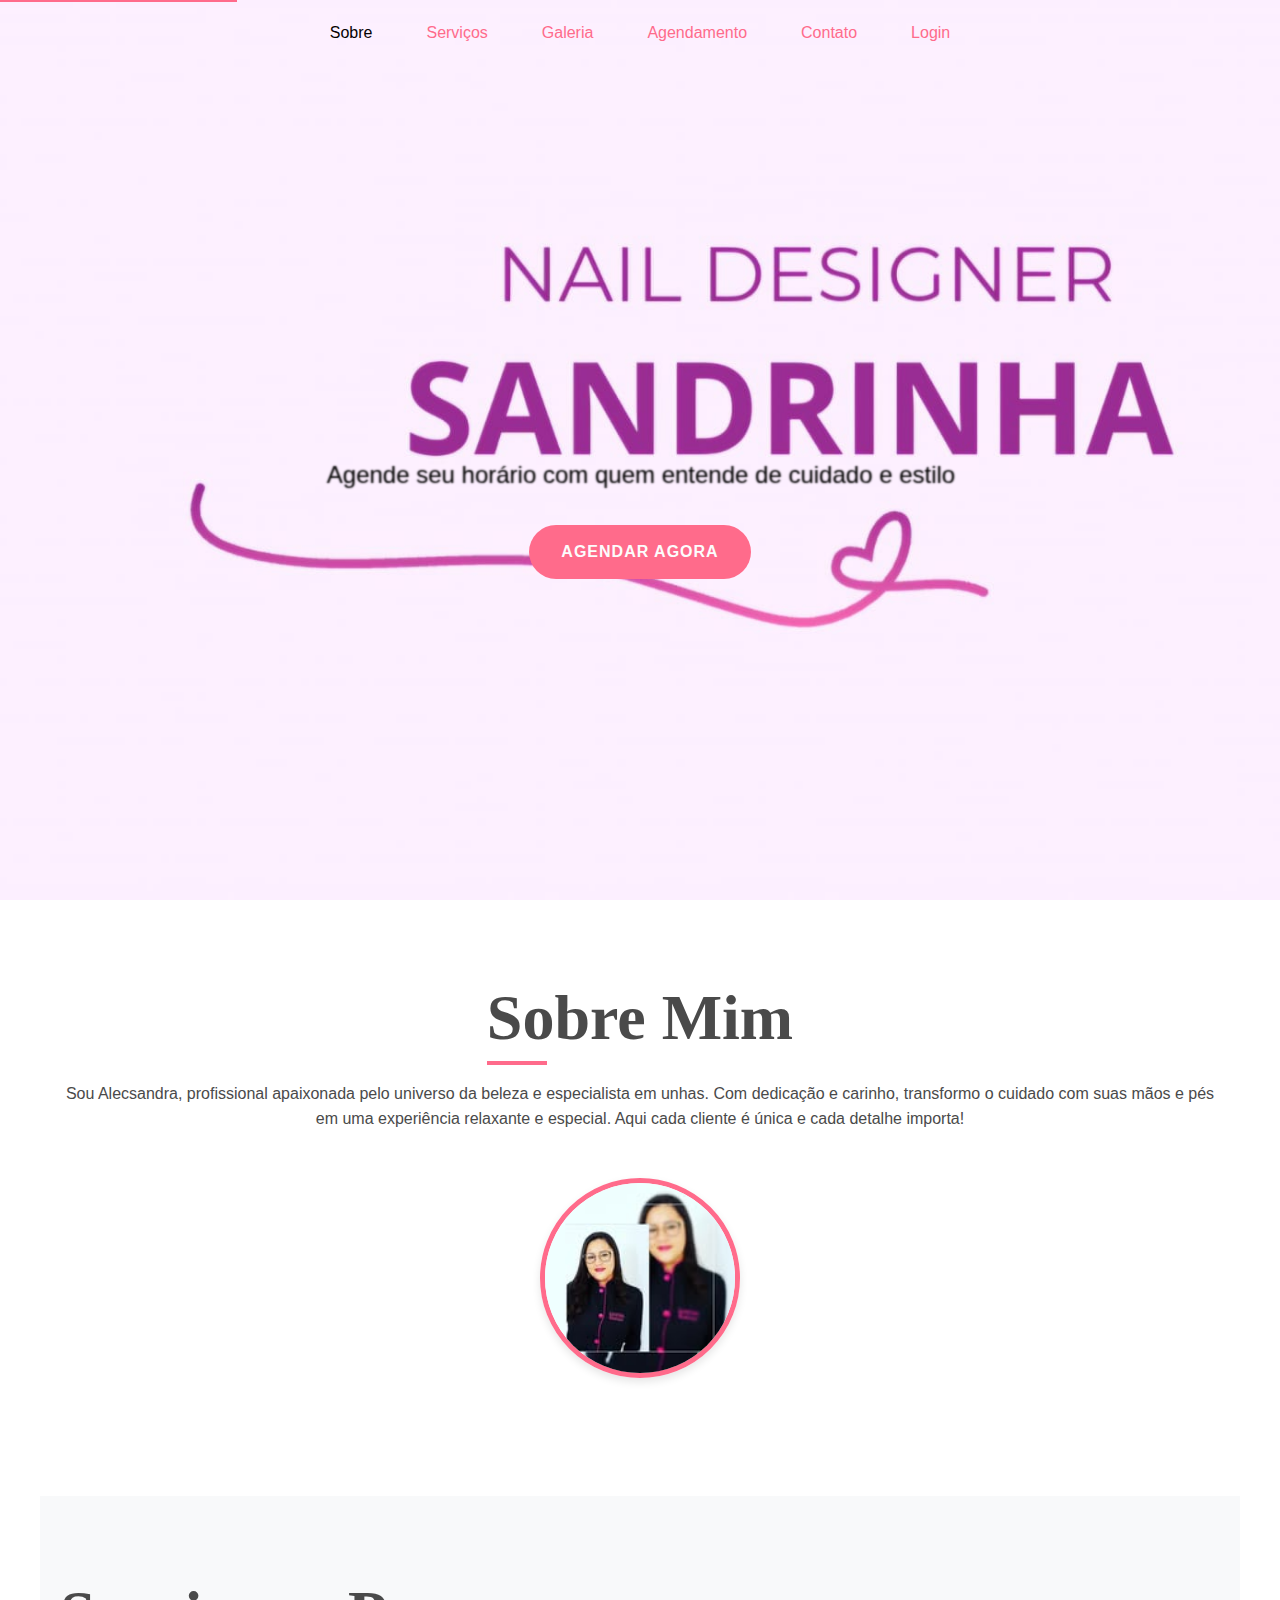
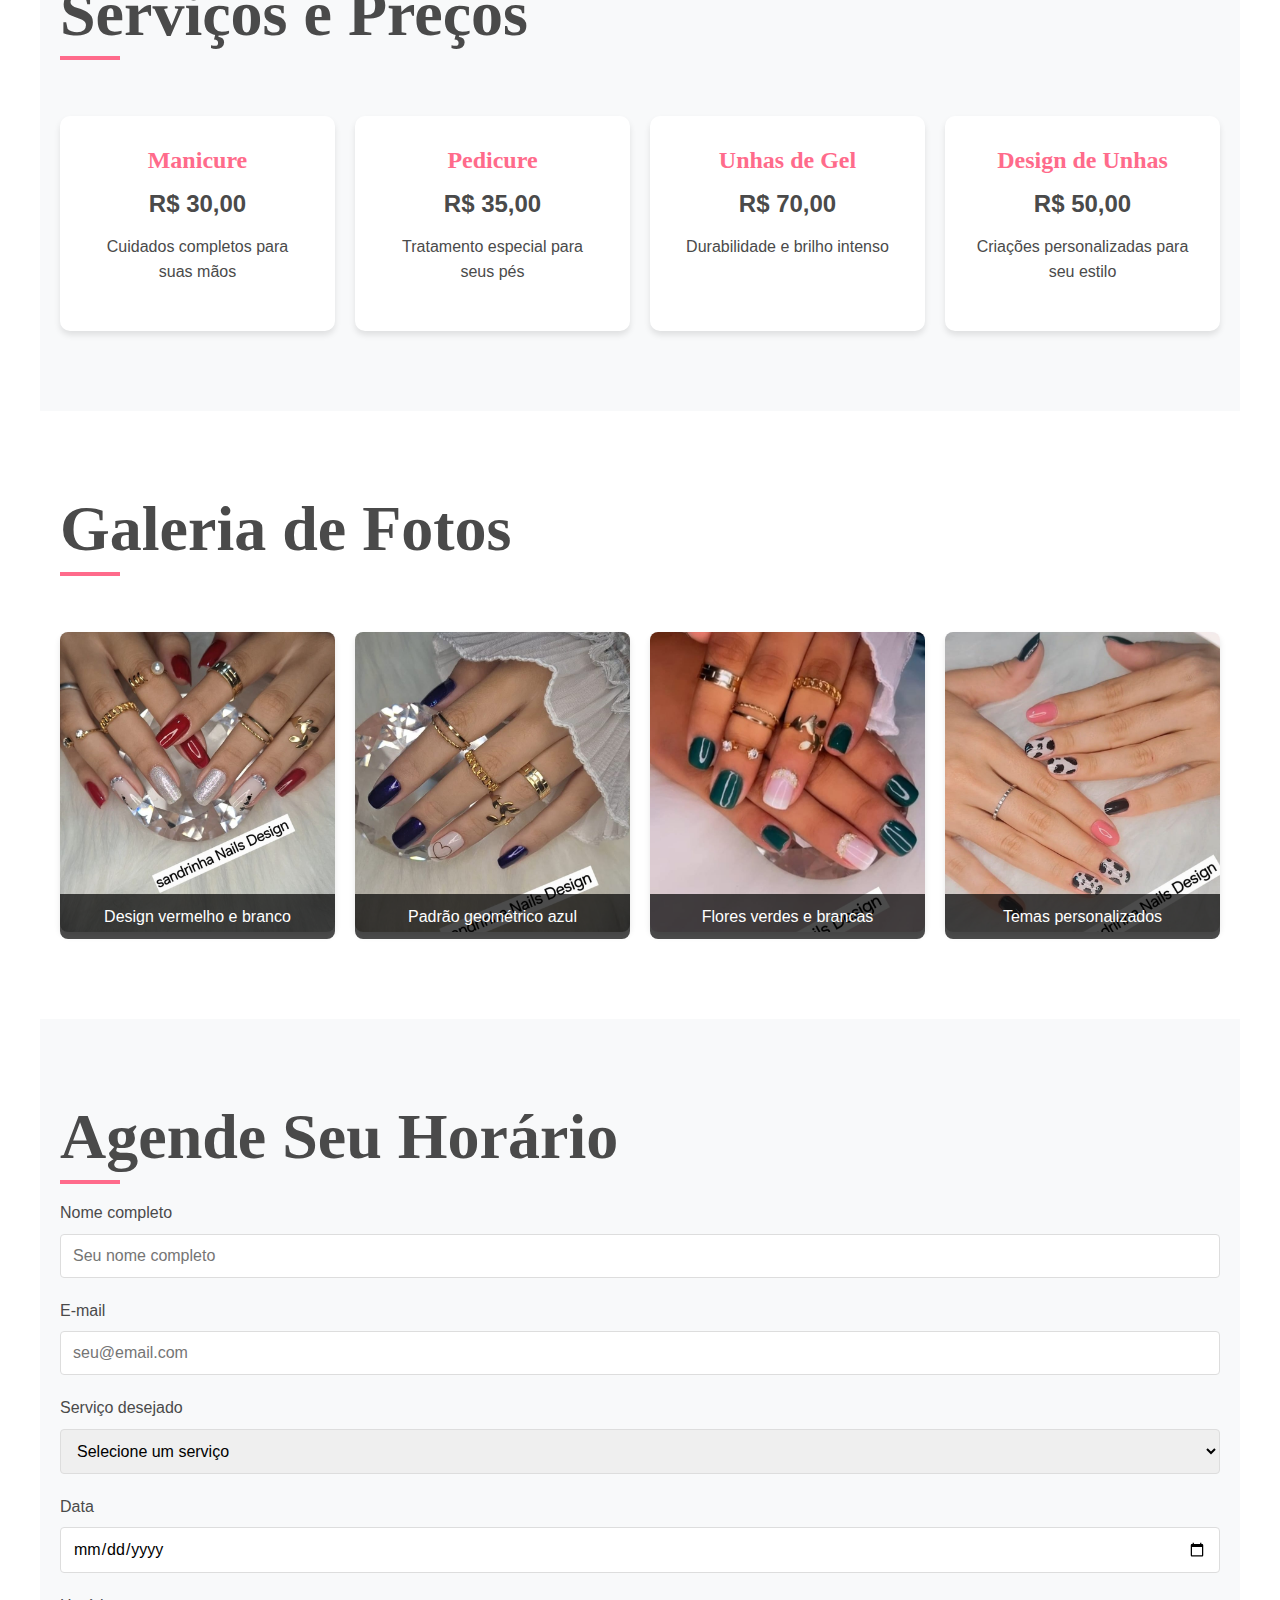
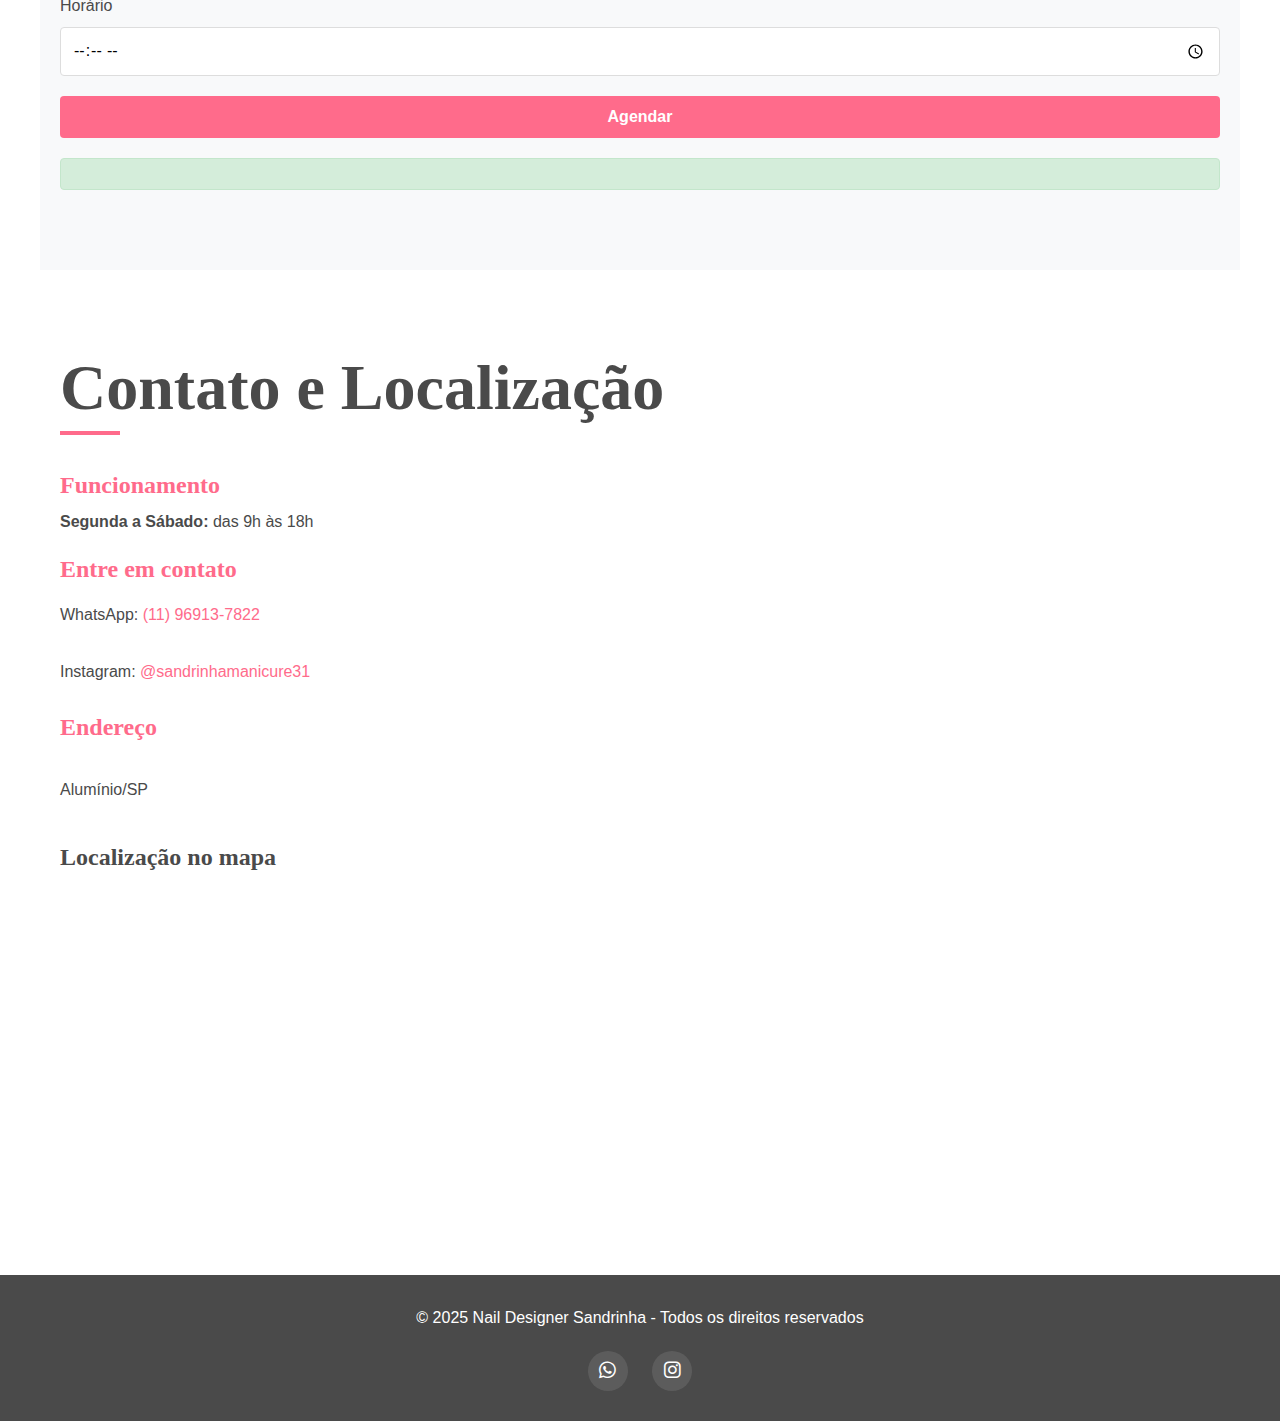
<file: frontend/index.html>
<!DOCTYPE html>
<html lang="pt-BR">
<head>
  <meta charset="UTF-8">
  <meta name="viewport" content="width=device-width, initial-scale=1.0">
  <meta name="description" content="Salão de beleza especializado em design de unhas em Alumínio/SP. Agende seu horário para manicure, pedicure, unhas de gel e designs personalizados.">
  <link rel="shortcut icon" href="logo.jpeg" type="Logo Nail Designer Sandrinha ">
  <title>Nail Designer Sandrinha </title>

  <!-- MANTIDO: link para o CSS externo -->
  <link rel="stylesheet" href="styles.css">
  <link rel="stylesheet" href="https://cdnjs.cloudflare.com/ajax/libs/font-awesome/6.5.0/css/all.min.css">
</head>
<body>
  <!-- Adicionado: link para pular para conteúdo principal -->
  <a href="#main-content" class="skip-link">Pular para o conteúdo principal</a>
  
  <!-- MANTIDO: seção principal de cabeçalho -->
  <header class="hero" role="banner">
    <div class="hero-overlay">
      <!-- MANTIDO: barra de navegação -->
      <nav class="navbar" aria-label="Navegação principal">
        <button class="menu-toggle" aria-expanded="false" aria-controls="menu" aria-label="Abrir menu">
          <span class="hamburger"></span>
        </button>
        <ul id="menu" class="menu">
          <!-- MANTIDO: navegação entre seções -->
          <li><a href="#sobre" aria-current="page">Sobre</a></li>
          <li><a href="#servicos">Serviços</a></li>
          <li><a href="#galeria">Galeria</a></li>
          <li><a href="#agendar">Agendamento</a></li>
          <li><a href="#contato">Contato</a></li>
          <!-- NOVO: link de login -->
          <li><a href="login.html">Login</a></li>
        </ul>
      </nav>

      <!-- MANTIDO: texto de chamada no cabeçalho -->
      <div class="hero-text">
        <h1></h1>
        <p>Agende seu horário com quem entende de cuidado e estilo</p>
        <!-- Adicionado: link para agendamento no hero -->
        <a href="#agendar" class="cta-button">Agendar agora</a>
      </div>
    </div>
  </header>

  <main id="main-content">
    <!-- MANTIDO: seção "Sobre Mim" -->
    <section id="sobre" class="sobre" aria-labelledby="sobre-heading">
      <h2 id="sobre-heading">Sobre Mim</h2>
      <p>Sou Alecsandra, profissional apaixonada pelo universo da beleza e especialista em unhas. Com dedicação e carinho, transformo o cuidado com suas mãos e pés em uma experiência relaxante e especial. Aqui cada cliente é única e cada detalhe importa!</p>
      <!-- Adicionado: foto da profissional com texto alternativo -->
      <img src="sandrinha.jpg" alt="Alecsandra, profissional de design de unhas sorrindo em seu salão" class="profile-photo">
    </section>

    <!-- MANTIDO: seção de serviços -->
    <section id="servicos" class="servicos" aria-labelledby="servicos-heading">
      <h2 id="servicos-heading">Serviços e Preços</h2>
      <div class="services-grid">
        <div class="card" tabindex="0">
          <h3>Manicure</h3>
          <p>R$ 30,00</p>
          <p>Cuidados completos para suas mãos</p>
        </div>
        <div class="card" tabindex="0">
          <h3>Pedicure</h3>
          <p>R$ 35,00</p>
          <p>Tratamento especial para seus pés</p>
        </div>
        <div class="card" tabindex="0">
          <h3>Unhas de Gel</h3>
          <p>R$ 70,00</p>
          <p>Durabilidade e brilho intenso</p>
        </div>
        <div class="card" tabindex="0">
          <h3>Design de Unhas</h3>
          <p>R$ 50,00</p>
          <p>Criações personalizadas para seu estilo</p>
        </div>
      </div>
    </section>

    <!-- MANTIDO: galeria de fotos -->
    <section id="galeria" class="galeria" aria-labelledby="galeria-heading">
      <h2 id="galeria-heading">Galeria de Fotos</h2>
      <div class="galeria-container">
        <!-- MANTIDO: imagens ilustrativas com texto alternativo melhorado -->
        <figure>
          <img src="mao1.jpg" alt="Unhas decoradas com esmalte vermelho e detalhes em branco em mãos femininas">
          <figcaption>Design vermelho e branco</figcaption>
        </figure>
        <figure>
          <img src="mao2.jpg" alt="Unhas decoradas com esmalte azul escuro e padrões geométricos em branco">
          <figcaption>Padrão geométrico azul</figcaption>
        </figure>
        <figure>
          <img src="mao3.jpg" alt="Unhas verdes com detalhes florais em branco e dourado">
          <figcaption>Flores verdes e brancas</figcaption>
        </figure>
        <figure>
          <img src="mao4.jpg" alt="Unhas decoradas com tema de vaca, alternando entre preto com manchas brancas e rosa">
          <figcaption>Temas personalizados</figcaption>
        </figure>
      </div>
    </section>

    <!-- MANTIDO: formulário de agendamento -->
    <section id="agendar" class="agendamento" aria-labelledby="agendar-heading">
      <h2 id="agendar-heading">Agende Seu Horário</h2>
      <form id="formAgendamento" aria-label="Formulário de agendamento">
        <div class="form-group">
          <label for="nome">Nome completo</label>
          <input type="text" id="nome" name="nome" placeholder="Seu nome completo" required>
        </div>
        <div class="form-group">
          <label for="email">E-mail</label>
          <input type="email" id="email" name="email" placeholder="seu@email.com" required>
        </div>
        <div class="form-group">
          <label for="servico">Serviço desejado</label>
          <select id="servico" name="servico" required>
            <option value="">Selecione um serviço</option>
            <option value="Manicure">Manicure</option>
            <option value="Pedicure">Pedicure</option>
            <option value="Unhas de Gel">Unhas de Gel</option>
            <option value="Design de Unhas">Design de Unhas</option>
          </select>
        </div>
        <div class="form-group">
          <label for="data">Data</label>
          <input type="date" id="data" name="data" required>
        </div>
        <div class="form-group">
          <label for="hora">Horário</label>
          <input type="time" id="hora" name="hora" required>
        </div>
        <button type="submit" class="submit-button">Agendar</button>
      </form>
      <div id="mensagem" role="alert"></div>
    </section>

    <!-- MODIFICADO: seção de contato agora inclui funcionamento, whatsapp e instagram -->
    <section id="contato" class="contato" aria-labelledby="contato-heading">
      <h2 id="contato-heading">Contato e Localização</h2>
      <!-- ADICIONADO: horário de funcionamento e chamada para contato -->
      <div class="contact-info">
        <h3>Funcionamento</h3>
        <p><strong>Segunda a Sábado:</strong> das 9h às 18h</p>
        
        <h3>Entre em contato</h3>
        <p>WhatsApp: <a href="https://wa.me/+5511969137822" class="whatsapp-link">(11) 96913-7822</a></p>
        <p>Instagram: <a href="https://www.instagram.com/sandrinhamanicure31?igsh=bXljdzF1c250Nm1j" class="instagram-link">@sandrinhamanicure31</a></p>
        
        <h3>Endereço</h3>
        <p><br>Alumínio/SP</p>
      </div>

      <!-- MANTIDO: mapa do Google Maps da cidade com título -->
      <div class="map-container">
        <h3>Localização no mapa</h3>
        <iframe 
          src="https://www.google.com/maps?q=Alum%C3%ADnio,+SP&output=embed" 
          width="100%" 
          height="300" 
          style="border:0;"
          title="Mapa mostrando a localização do salão em Alumínio/SP"
          aria-label="Mapa interativo da localização do salão"
          loading="lazy">
        </iframe>
      </div>
    </section>
  </main>

  <!-- MODIFICADO: rodapé atualizado com ícones sociais -->
  <footer role="contentinfo">
    <div class="footer-content">
      <!-- MANTIDO: direitos autorais, porém com melhorias -->
      <p>© 2025 Nail Designer Sandrinha - Todos os direitos reservados</p>

      <!-- ADICIONADO: ícones do WhatsApp e Instagram com links e textos descritivos -->
      <div class="social-icons">
        <a href="https://wa.me/+5511969137822" target="_blank" aria-label="WhatsApp - Entre em contato pelo WhatsApp">
          <i class="fab fa-whatsapp" aria-hidden="true"></i>
          <span class="sr-only">WhatsApp</span>
        </a>
        <a href="https://www.instagram.com/sandrinhamanicure31?igsh=bXljdzF1c250Nm1j" target="_blank" aria-label="Instagram - Siga-nos no Instagram">
          <i class="fab fa-instagram" aria-hidden="true"></i>
          <span class="sr-only">Instagram</span>
        </a>
      </div>
    </div>
  </footer>

  <!-- Adicionado: botão de voltar ao topo -->
  <a href="#top" class="back-to-top" aria-label="Voltar ao topo da página">
    <i class="fas fa-arrow-up" aria-hidden="true"></i>
  </a>

  <!-- MANTIDO: script para alternar menu (útil em versões responsivas) -->
  <script>
    // Menu toggle acessível
    const menuToggle = document.querySelector('.menu-toggle');
    const menu = document.querySelector('.menu');
    
    menuToggle.addEventListener('click', function() {
      const expanded = this.getAttribute('aria-expanded') === 'true';
      this.setAttribute('aria-expanded', !expanded);
      menu.classList.toggle('show');
    });
    
    // Validação do formulário
    document.getElementById('formAgendamento').addEventListener('submit', function(e) {
      e.preventDefault();
      const nome = document.getElementById('nome').value;
      const mensagem = document.getElementById('mensagem');
      
      mensagem.textContent = `Obrigado, ${nome}! Seu agendamento foi recebido. Entraremos em contato para confirmação.`;
      mensagem.setAttribute('role', 'alert');
      this.reset();
    });
    
    // Skip link focus
    document.querySelector('.skip-link').addEventListener('click', function() {
      document.getElementById('main-content').setAttribute('tabindex', '-1');
      document.getElementById('main-content').focus();
    });
  </script>
</body>
</html>
</file>
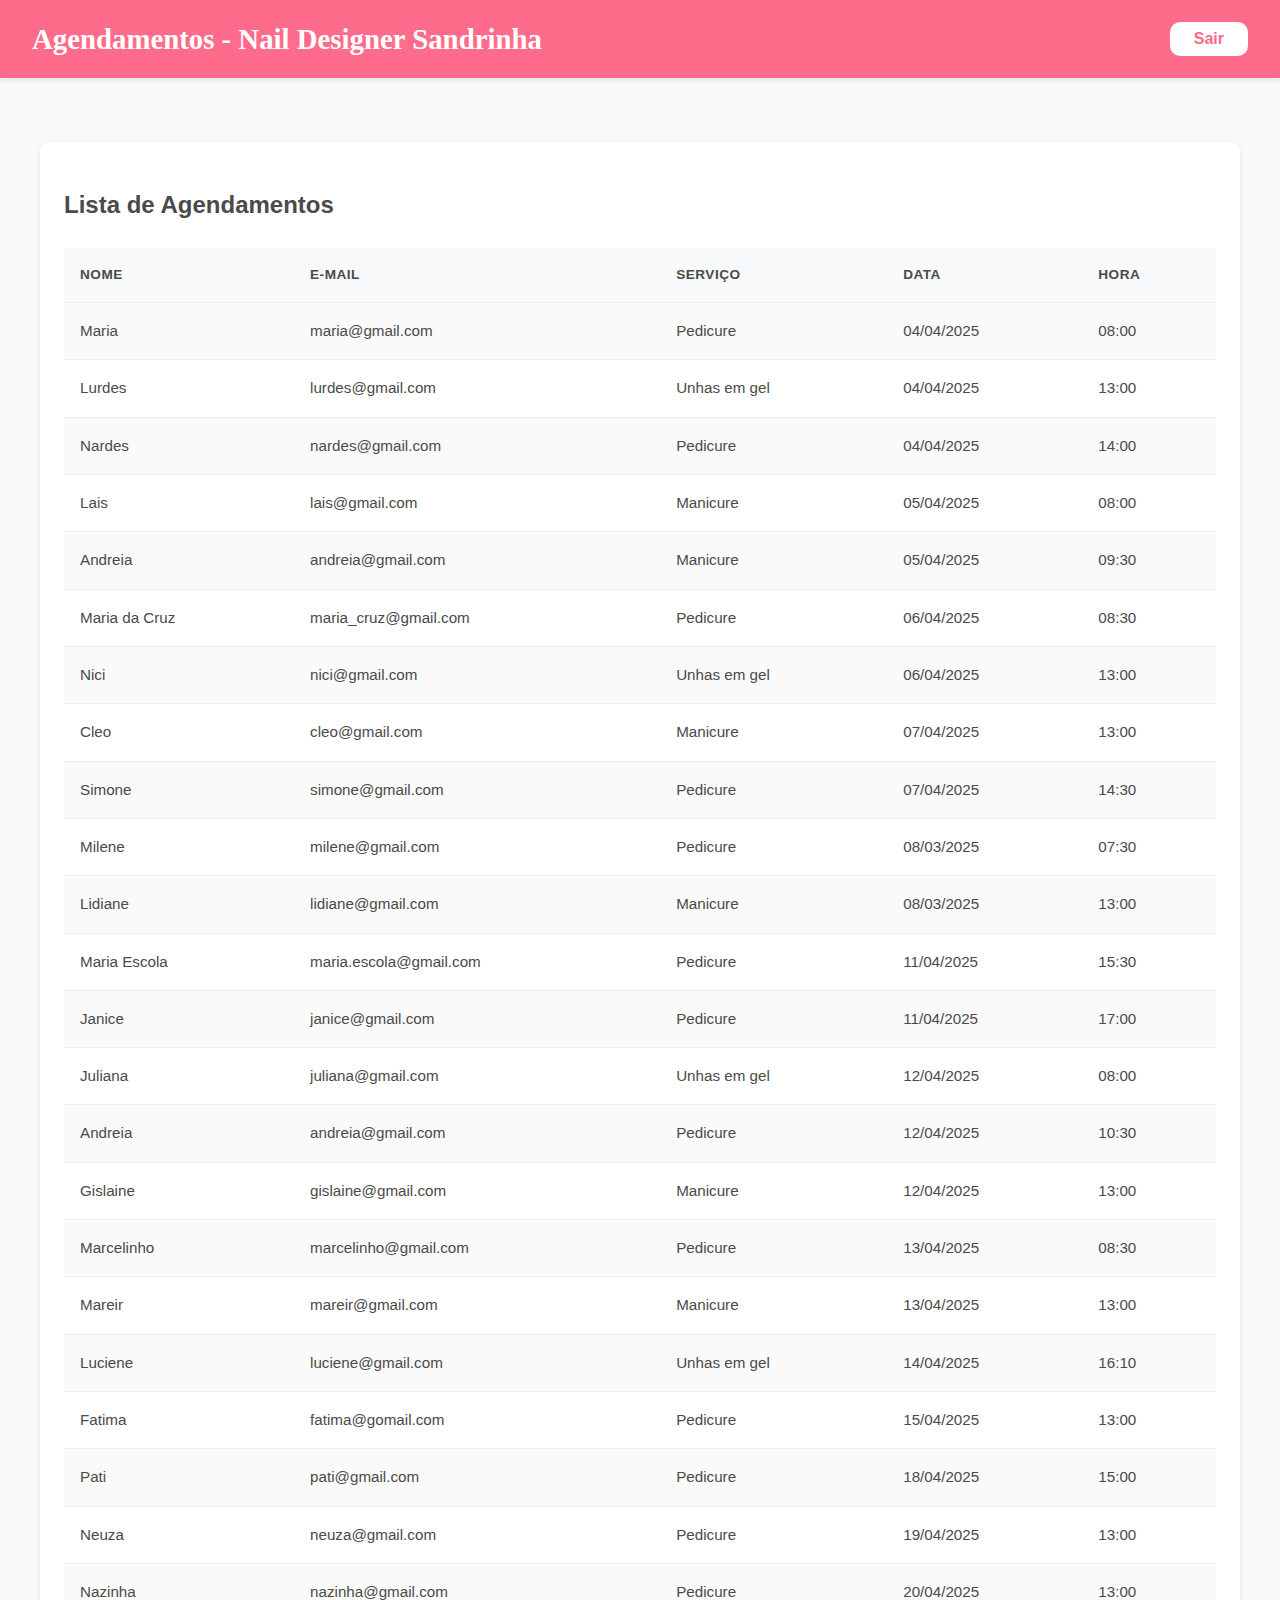
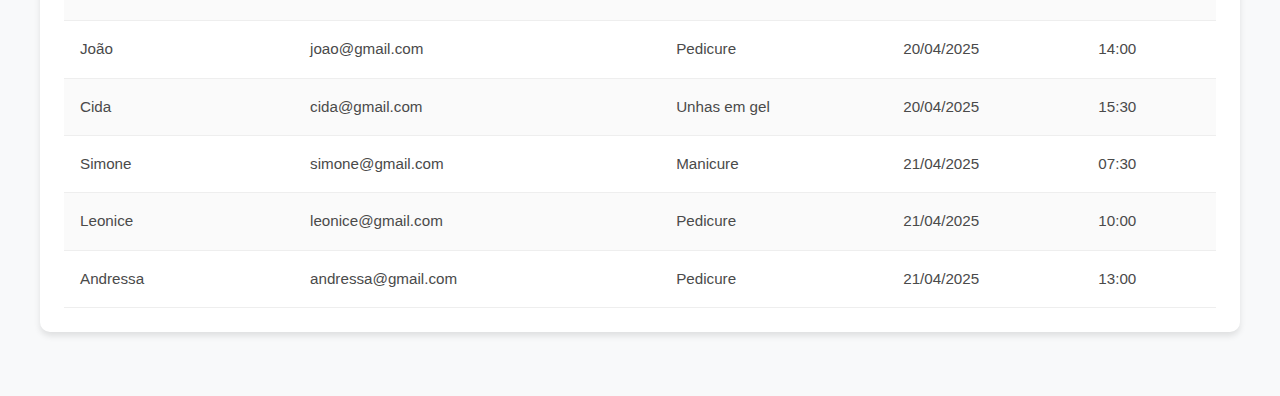
<file: frontend/admin.html>
<!DOCTYPE html>
<html lang="pt-BR">
<head>
  <meta charset="UTF-8">
  <title>Área Administrativa - Nail Designer Sandrinha</title>
  <meta name="viewport" content="width=device-width, initial-scale=1.0">
  <link rel="shortcut icon" href="logo.jpeg" type="Logo Nail Designer Sandrinha ">
  <link rel="stylesheet" href="admin.css">
</head>
<body>
  <header>
    <h1>Agendamentos - Nail Designer Sandrinha</h1>
    <button id="logoutBtn">Sair</button>
  </header>

  <main>
    <section class="tabela-container">
      <h2>Lista de Agendamentos</h2>
      <table>
        <thead>
          <tr>
            <th>Nome</th>
            <th>E-mail</th>
            <th>Serviço</th>
            <th>Data</th>
            <th>Hora</th>
          </tr>
        </thead>
        <tbody id="agendamentosBody">
          <!-- dados vão ser inseridos via JS -->
        </tbody>
      </table>
    </section>
  </main>

  <script>
    async function carregarAgendamentos() {
      const res = await fetch('http://localhost:3000/admin', {
        credentials: 'include'
      });
      if (res.status === 401) {
        alert('Você não está logado.');
        window.location.href = 'login.html';
        return;
      }

      const agendamentos = await res.json();
      const tbody = document.getElementById('agendamentosBody');

      agendamentos.forEach(a => {
        const row = document.createElement('tr');
        row.innerHTML = `
          <td>${a.name}</td>
          <td>${a.email}</td>
          <td>${a.service}</td>
          <td>${a.date}</td>
          <td>${a.time}</td>
        `;
        tbody.appendChild(row);
      });
    }

    document.getElementById('logoutBtn').addEventListener('click', () => {
      // opcional: criar rota /logout no back
      alert('Função sair ainda não implementada.');
    });

    carregarAgendamentos();

    async function carregarAgendamentos() {
  const agendamentos = [
    { name: 'Maria', email: 'maria@gmail.com', service: 'Pedicure', date: '04/04/2025', time: '08:00' },
    { name: 'Lurdes', email: 'lurdes@gmail.com', service: 'Unhas em gel', date: '04/04/2025', time: '13:00' },
    { name: 'Nardes', email: 'nardes@gmail.com', service: 'Pedicure', date: '04/04/2025', time: '14:00' },
    { name: 'Lais', email: 'lais@gmail.com', service: 'Manicure', date: '05/04/2025', time: '08:00'},
    { name: 'Andreia', email: 'andreia@gmail.com', service: 'Manicure', date: '05/04/2025', time: '09:30' },
    { name: 'Maria da Cruz', email: 'maria_cruz@gmail.com', service: 'Pedicure', date: '06/04/2025', time: '08:30' },
    { name: 'Nici', email: 'nici@gmail.com', service: 'Unhas em gel', date: '06/04/2025', time: '13:00' },
    { name: 'Cleo', email: 'cleo@gmail.com', service: 'Manicure', date: '07/04/2025', time: '13:00' },
    { name: 'Simone', email: 'simone@gmail.com', service: 'Pedicure', date: '07/04/2025', time: '14:30' },
    { name: 'Milene', email: 'milene@gmail.com', service: 'Pedicure', date: '08/03/2025', time: '07:30' },
    { name: 'Lidiane', email: 'lidiane@gmail.com', service: 'Manicure', date: '08/03/2025', time: '13:00' },
    { name: 'Maria Escola', email: 'maria.escola@gmail.com', service: 'Pedicure', date: '11/04/2025', time: '15:30' },
    { name: 'Janice', email: 'janice@gmail.com', service: 'Pedicure', date: '11/04/2025', time: '17:00' },
    { name: 'Juliana', email: 'juliana@gmail.com', service: 'Unhas em gel', date: '12/04/2025', time: '08:00' },
    { name: 'Andreia', email: 'andreia@gmail.com', service: 'Pedicure', date: '12/04/2025', time: '10:30' },
    { name: 'Gislaine', email: 'gislaine@gmail.com', service: 'Manicure', date: '12/04/2025', time: '13:00' },
    { name: 'Marcelinho', email: 'marcelinho@gmail.com', service: 'Pedicure', date: '13/04/2025', time: '08:30' },
    { name: 'Mareir', email: 'mareir@gmail.com', service: 'Manicure', date: '13/04/2025', time: '13:00' },
    { name: 'Luciene', email: 'luciene@gmail.com', service: 'Unhas em gel', date: '14/04/2025', time: '16:10' },
    { name: 'Fatima', email: 'fatima@gomail.com', service: 'Pedicure', date: '15/04/2025', time: '13:00' },
    { name: 'Pati', email: 'pati@gmail.com', service: 'Pedicure', date: '18/04/2025', time: '15:00' },
    { name: 'Neuza', email: 'neuza@gmail.com', service: 'Pedicure', date: '19/04/2025', time: '13:00' },
    { name: 'Nazinha', email: 'nazinha@gmail.com', service: 'Pedicure', date: '20/04/2025', time: '13:00' },
    { name: 'João', email: 'joao@gmail.com', service: 'Pedicure', date: '20/04/2025', time: '14:00' },
    { name: 'Cida', email: 'cida@gmail.com', service: 'Unhas em gel', date: '20/04/2025', time: '15:30' },
    { name: 'Simone', email: 'simone@gmail.com', service: 'Manicure', date: '21/04/2025', time: '07:30' },
    { name: 'Leonice', email: 'leonice@gmail.com', service: 'Pedicure', date: '21/04/2025', time: '10:00' },
    { name: 'Andressa', email: 'andressa@gmail.com', service: 'Pedicure', date: '21/04/2025', time: '13:00' },
  ];

  const tbody = document.getElementById('agendamentosBody');
  agendamentos.forEach(a => {
    const row = document.createElement('tr');
    row.innerHTML = `
      <td>${a.name}</td>
      <td>${a.email}</td>
      <td>${a.service}</td>
      <td>${a.date}</td>
      <td>${a.time}</td>
    `;
    tbody.appendChild(row);
  });
}

    
  </script>
</body>
</html>
</file>
<file: frontend/admin.css>
/* Estilos para o Painel Administrativo - Consistente com o Design System */

:root {
  --primary-color: #ff6b8b;
  --secondary-color: #a78bfa;
  --dark-color: #4a4a4a;
  --light-color: #f8f9fa;
  --success-color: #4caf50;
  --warning-color: #ff9800;
  --error-color: #f44336;
  --font-main: 'Segoe UI', Roboto, 'Helvetica Neue', Arial, sans-serif;
  --font-heading: 'Playfair Display', serif;
  --transition: all 0.3s ease;
  --shadow-sm: 0 2px 6px rgba(0, 0, 0, 0.1);
  --shadow-md: 0 4px 6px rgba(0, 0, 0, 0.1);
  --border-radius: 10px;
}

body {
  font-family: var(--font-main);
  margin: 0;
  background-color: var(--light-color);
  color: var(--dark-color);
  line-height: 1.6;
}

/* Acessibilidade: Foco Visível */
:focus-visible {
  outline: 3px solid var(--secondary-color);
  outline-offset: 3px;
}

/* Header */
header {
  background-color: var(--primary-color);
  color: white;
  padding: 1rem 2rem;
  display: flex;
  justify-content: space-between;
  align-items: center;
  box-shadow: var(--shadow-sm);
}

h1 {
  margin: 0;
  font-family: var(--font-heading);
  font-size: 1.8rem;
}

/* Botão de Logout */
button#logoutBtn {
  background-color: white;
  color: var(--primary-color);
  border: none;
  padding: 0.5rem 1.5rem;
  border-radius: var(--border-radius);
  cursor: pointer;
  font-weight: bold;
  transition: var(--transition);
  font-size: 1rem;
}

button#logoutBtn:hover, 
button#logoutBtn:focus {
  background-color: #f3f3f3;
  transform: translateY(-2px);
  box-shadow: var(--shadow-sm);
}

/* Conteúdo Principal */
main {
  padding: 2rem;
  max-width: 1200px;
  margin: 0 auto;
}

/* Container da Tabela */
.tabela-container {
  background-color: white;
  padding: 1.5rem;
  border-radius: var(--border-radius);
  box-shadow: var(--shadow-md);
  margin: 2rem auto;
  overflow-x: auto; /* Para tabelas responsivas */
}

/* Estilos da Tabela */
table {
  width: 100%;
  border-collapse: collapse;
  margin-top: 1.5rem;
  font-size: 0.95rem;
}

thead {
  background-color: var(--light-color);
  position: sticky;
  top: 0;
}

th, td {
  padding: 1rem;
  text-align: left;
  border-bottom: 1px solid #eee;
}

th {
  font-weight: 600;
  color: var(--dark-color);
  text-transform: uppercase;
  font-size: 0.85rem;
  letter-spacing: 0.5px;
}

tr:hover {
  background-color: rgba(255, 107, 139, 0.05);
}

/* Responsividade */
@media (max-width: 768px) {
  header {
    flex-direction: column;
    text-align: center;
    gap: 1rem;
    padding: 1rem;
  }
  
  main {
    padding: 1rem;
  }
  
  .tabela-container {
    padding: 1rem;
  }
  
  th, td {
    padding: 0.75rem 0.5rem;
    font-size: 0.9rem;
  }
}

@media (max-width: 480px) {
  h1 {
    font-size: 1.5rem;
  }
  
  button#logoutBtn {
    padding: 0.5rem 1rem;
    font-size: 0.9rem;
  }
  
  table {
    font-size: 0.85rem;
  }
}

/* Efeitos de Transição */
tr {
  transition: var(--transition);
}

/* Melhorias de Acessibilidade para Tabela */
caption {
  font-weight: bold;
  margin-bottom: 1rem;
  text-align: left;
  font-size: 1.2rem;
}

th[scope="col"] {
  text-align: left;
}

th[scope="row"] {
  font-weight: normal;
}

/* Adicionando zebra striping para melhor legibilidade */
tbody tr:nth-child(odd) {
  background-color: rgba(0, 0, 0, 0.02);
}

tbody tr:nth-child(odd):hover {
  background-color: rgba(255, 107, 139, 0.05);
}
</file>
<file: frontend/styles.css>
/* Estilos Gerais e Reset */
:root {
  --primary-color: #ff6b8b;
  --secondary-color: #a78bfa;
  --dark-color: #4a4a4a;
  --light-color: #f8f9fa;
  --success-color: #4caf50;
  --warning-color: #ff9800;
  --error-color: #f44336;
  --font-main: 'Segoe UI', 'Roboto', 'Helvetica Neue', Arial, sans-serif;
  --font-heading: 'Playfair Display', serif;
  --transition: all 0.3s ease;
}

* {
  margin: 0;
  padding: 0;
  box-sizing: border-box;
}

html {
  scroll-behavior: smooth;
}

body {
  font-family: var(--font-main);
  line-height: 1.6;
  color: var(--dark-color);
  background-color: #fff;
}

/* Acessibilidade: Foco Visível */
:focus-visible {
  outline: 3px solid var(--secondary-color);
  outline-offset: 3px;
}

.skip-link {
  position: absolute;
  top: -40px;
  left: 0;
  background: var(--primary-color);
  color: white;
  padding: 8px;
  z-index: 100;
  transition: var(--transition);
}

.skip-link:focus {
  top: 0;
}

/* Tipografia */
h1, h2, h3, h4 {
  font-family: var(--font-heading);
  line-height: 1.2;
  margin-bottom: 1rem;
}

h1 {
  font-size: 2.5rem;
}

h2 {
  font-size: 4rem;
  margin-bottom: 1.5rem;
  position: relative;
  display: inline-block;
}

h2::after {
  content: '';
  position: absolute;
  bottom: -8px;
  left: 0;
  width: 60px;
  height: 4px;
  background: var(--primary-color);                                                     
}

h3 {
  font-size: 1.5rem;
}

p {
  margin-bottom: 1rem;
}

a {
  color: var(--primary-color);
  text-decoration: none;
  transition: var(--transition);
}

a:hover, a:focus {
  color: var(--secondary-color);
  text-decoration: underline;
}

/* Header e Navegação */
.hero {
  position: relative;
  height: 100vh;
  min-height: 600px;
  background: url('logo.jpeg') center/cover no-repeat;
  color: rgba(0, 0, 0, 0);
  display: flex;
  align-items: center;
  justify-content: center;
  text-align: center;
}

.hero-overlay {
  position: center ;
  top: 20;
  left: 0;
  width: 100%;
  height: 100%;
  background-color: rgba(254, 227, 255, 0.11);
  display: flex;
  flex-direction: column;
}

.hero-text {
  max-width: 800px;
  margin: 0 auto;
  padding: 0 20px;
  z-index: 1;
}

.hero-text h1 {
  font-size: 36px;
  margin-bottom: 455px;
  text-shadow: 2px 2px 4px rgb(0, 0, 0);
}

.hero-text p {
  font-size: 1.5rem;
  margin-bottom: 2rem;
  text-shadow: 1px 1px 2px rgb(0, 0, 0);
}

.cta-button {
  display: inline-block;
  background: var(--primary-color);
  color: rgb(252, 252, 252);
  padding: 12px 30px;
  border-radius: 50px;
  font-weight: bold;
  text-transform: uppercase;
  letter-spacing: 1px;
  transition: var(--transition);
  border: 2px solid transparent;
}

.cta-button:hover, .cta-button:focus {
  background: transparent;
  border-color: rgb(247, 86, 206);
  color: rgb(5, 1, 1);
  text-decoration: none;
}

.navbar {
  width: 100%;
  padding: 20px;
  position: absolute;
  top: 0;
  left: 0;
  z-index: 10;
}

.menu-toggle {
  display: none;
  background: none;
  border: none;
  color: white;
  font-size: 1.5rem;
  cursor: pointer;
  padding: 10px;
  position: absolute;
  top: 20px;
  right: 20px;
  z-index: 11;
}

.menu {
  display: flex;
  justify-content: center;
  list-style: none;
}

.menu li {
  margin: 0 15px;
}

.menu a {
  color: #ff6b8b;
  font-weight: 500;
  padding: 8px 12px;
  border-radius: 4px;
  transition: var(--transition);
}

.menu a:hover, .menu a:focus, .menu a[aria-current="page"] {
  background: transparent;
  border-color: rgb(174, 75, 255);
  color: rgb(5, 1, 1);
  text-decoration: none;
}

/* Seções */
section {
  padding: 80px 20px;
  max-width: 1200px;
  margin: 0 auto;
}

section:nth-child(even) {
  background-color: var(--light-color);
}

.sobre {
  text-align: center;
}

.profile-photo {
  width: 200px;
  height: 200px;
  border-radius: 50%;
  object-fit: cover;
  margin: 30px auto;
  border: 5px solid var(--primary-color);
  box-shadow: 0 4px 8px rgba(0, 0, 0, 0.1);
}

/* Serviços */
.services-grid {
  display: grid;
  grid-template-columns: repeat(auto-fit, minmax(250px, 1fr));
  gap: 20px;
  margin-top: 40px;
}

.card {
  background: white;
  border-radius: 10px;
  padding: 30px;
  box-shadow: 0 4px 6px rgba(0, 0, 0, 0.1);
  transition: var(--transition);
  text-align: center;
}

.card:hover, .card:focus-within {
  transform: translateY(-10px);
  box-shadow: 0 10px 20px rgba(0, 0, 0, 0.1);
}

.card h3 {
  color: var(--primary-color);
  margin-bottom: 10px;
}

.card p:first-of-type {
  font-size: 1.5rem;
  font-weight: bold;
  margin-bottom: 10px;
}

/* Galeria */
.galeria-container {
  display: grid;
  grid-template-columns: repeat(auto-fit, minmax(250px, 1fr));
  gap: 20px;
  margin-top: 40px;
}

.galeria-container img {
  width: 100%;
  height: 300px;
  object-fit: cover;
  border-radius: 8px;
  transition: var(--transition);
  box-shadow: 0 4px 6px rgba(0, 0, 0, 0.1);
}

.galeria-container img:hover {
  transform: scale(1.03);
  box-shadow: 0 8px 15px rgba(0, 0, 0, 0.2);
}

figure {
  margin: 0;
  position: relative;
}

figcaption {
  position: absolute;
  bottom: 0;
  left: 0;
  right: 0;
  background: rgba(0, 0, 0, 0.7);
  color: white;
  padding: 10px;
  text-align: center;
  border-bottom-left-radius: 8px;
  border-bottom-right-radius: 8px;
}

/* Formulário */
.form-group {
  margin-bottom: 20px;
}

label {
  display: block;
  margin-bottom: 8px;
  font-weight: 500;
}

input, select, textarea {
  width: 100%;
  padding: 12px;
  border: 1px solid #ddd;
  border-radius: 4px;
  font-family: inherit;
  font-size: 1rem;
  transition: var(--transition);
}

input:focus, select:focus, textarea:focus {
  border-color: var(--primary-color);
  box-shadow: 0 0 0 2px rgba(255, 107, 139, 0.2);
}

.submit-button {
  background: var(--primary-color);
  color: white;
  border: none;
  padding: 12px 30px;
  border-radius: 4px;
  font-size: 1rem;
  font-weight: bold;
  cursor: pointer;
  transition: var(--transition);
  width: 100%;
}

.submit-button:hover, .submit-button:focus {
  background:  #a78bfa;
}

#mensagem {
  margin-top: 20px;
  padding: 15px;
  border-radius: 4px;
  text-align: center;
}

#mensagem[role="alert"] {
  background: #d4edda;
  color: #155724;
  border: 1px solid #c3e6cb;
}

/* Contato */
.contact-info {
  margin-bottom: 40px;
}

.contact-info h3 {
  color: var(--primary-color);
  margin: 20px 0 10px;
}

.whatsapp-link, .instagram-link {
  display: inline-block;
  padding: 8px 0;
}

.map-container {
  margin-top: 40px;
}

/* Footer */
footer {
  background: var(--dark-color);
  color: white;
  text-align: center;
  padding: 30px 20px;
}

.footer-content {
  max-width: 1200px;
  margin: 0 auto;
}

.social-icons {
  margin-top: 20px;
}

.social-icons a {
  display: inline-block;
  width: 40px;
  height: 40px;
  background: rgba(255, 255, 255, 0.1);
  border-radius: 50%;
  margin: 0 10px;
  color: white;
  font-size: 1.2rem;
  line-height: 40px;
  transition: var(--transition);
}

.social-icons a:hover, .social-icons a:focus {
  background: var(--primary-color);
  transform: translateY(-3px);
  text-decoration: none;
}

/* Botão Voltar ao Topo */
.back-to-top {
  position: fixed;
  bottom: 20px;
  right: 20px;
  width: 50px;
  height: 50px;
  background: var(--primary-color);
  color: white;
  border-radius: 50%;
  display: flex;
  align-items: center;
  justify-content: center;
  font-size: 1.2rem;
  opacity: 0;
  visibility: hidden;
  transition: var(--transition);
  z-index: 99;
}

.back-to-top.visible {
  opacity: 1;
  visibility: visible;
}

.back-to-top:hover, .back-to-top:focus {
  background: var(--secondary-color);
  text-decoration: none;
}

/* Classes de Acessibilidade */
.sr-only {
  position: absolute;
  width: 1px;
  height: 1px;
  padding: 0;
  margin: -1px;
  overflow: hidden;
  clip: rect(0, 0, 0, 0);
  white-space: nowrap;
  border-width: 0;
}

/* Responsividade */
@media (max-width: 768px) {
  h1 {
    font-size: 2rem;
  }
  
  h2 {
    font-size: 1.75rem;
  }
  
  .hero-text h1 {
    font-size: 2.2rem;
  }
  
  .hero-text p {
    font-size: 1.2rem;
  }
  
  .menu-toggle {
    display: block;
  }
  
  .menu {
    position: fixed;
    top: 0;
    right: -100%;
    width: 80%;
    max-width: 300px;
    height: 100vh;
    background: var(--dark-color);
    flex-direction: column;
    justify-content: center;
    transition: var(--transition);
    z-index: 10;
  }
  
  .menu.show {
    right: 0;
  }
  
  .menu li {
    margin: 15px 0;
  }
  
  .services-grid, .galeria-container {
    grid-template-columns: 1fr;
  }
  
  section {
    padding: 60px 20px;
  }
}

@media (max-width: 480px) {
  .hero {
    min-height: 500px;
  }
  
  .hero-text h1 {
    font-size: 1.8rem;
  }
  
  .hero-text p {
    font-size: 1rem;
  }
  
  .cta-button {
    padding: 10px 20px;
    font-size: 0.9rem;
  }
}

/* Animação de Carregamento */
@keyframes fadeIn {
  from { opacity: 0; transform: translateY(20px); }
  to { opacity: 1; transform: translateY(0); }
}

section {
  animation: fadeIn 0.6s ease-out forwards;
}

section:nth-child(1) { animation-delay: 0.1s; }
section:nth-child(2) { animation-delay: 0.2s; }
section:nth-child(3) { animation-delay: 0.3s; }
section:nth-child(4) { animation-delay: 0.4s; }
section:nth-child(5) { animation-delay: 0.5s; }
</file>
